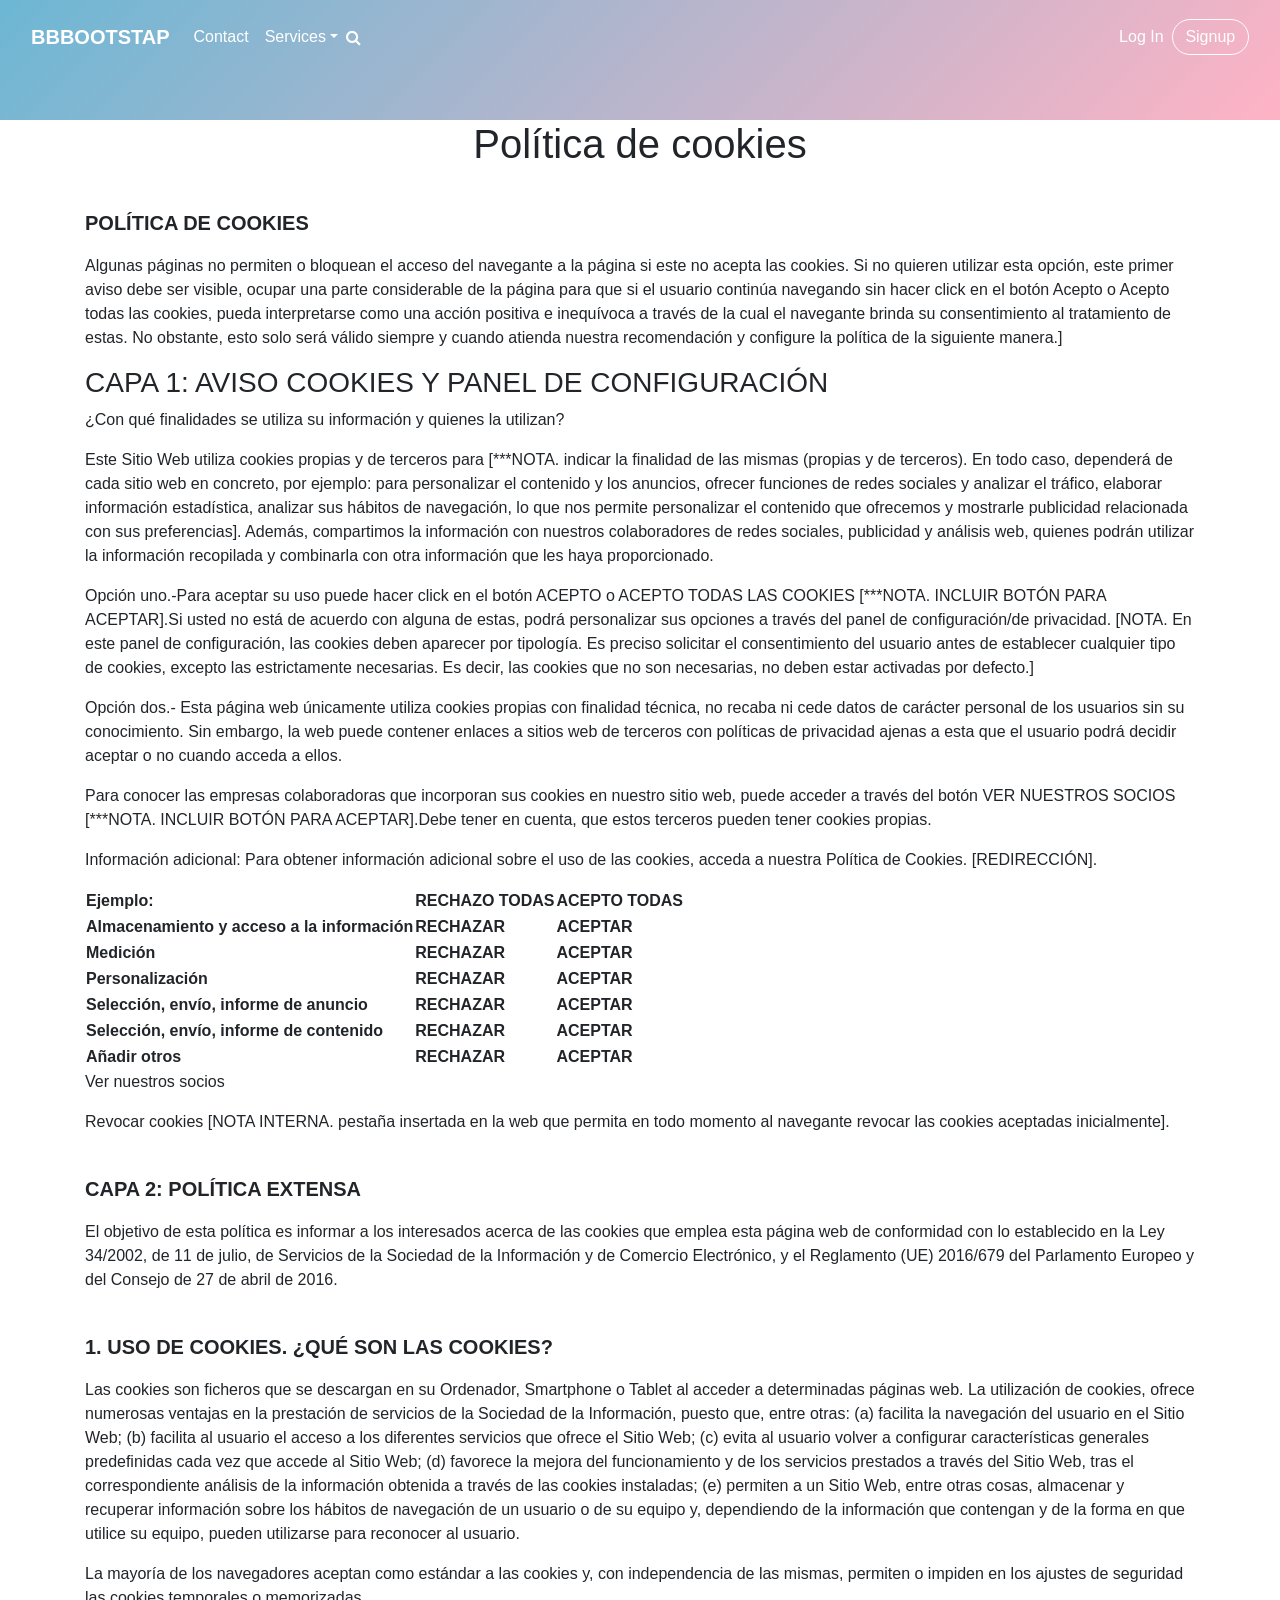
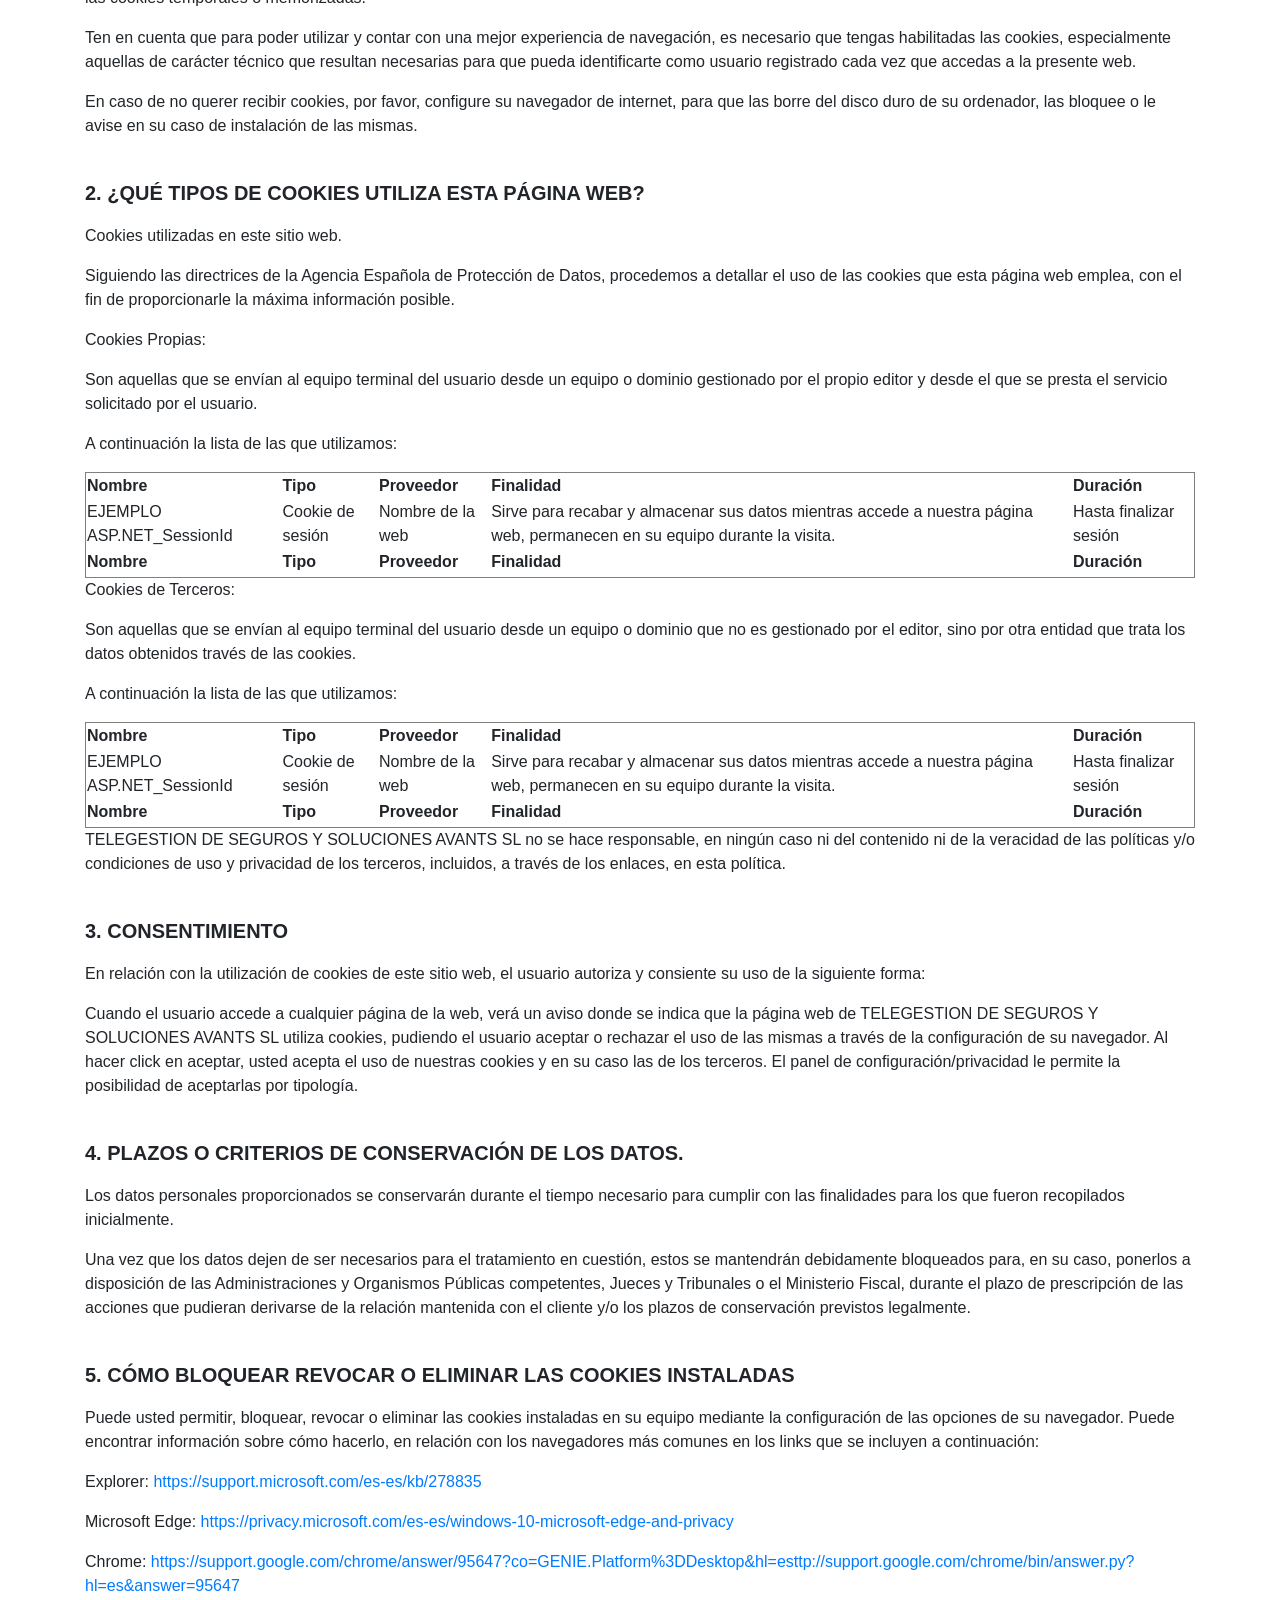
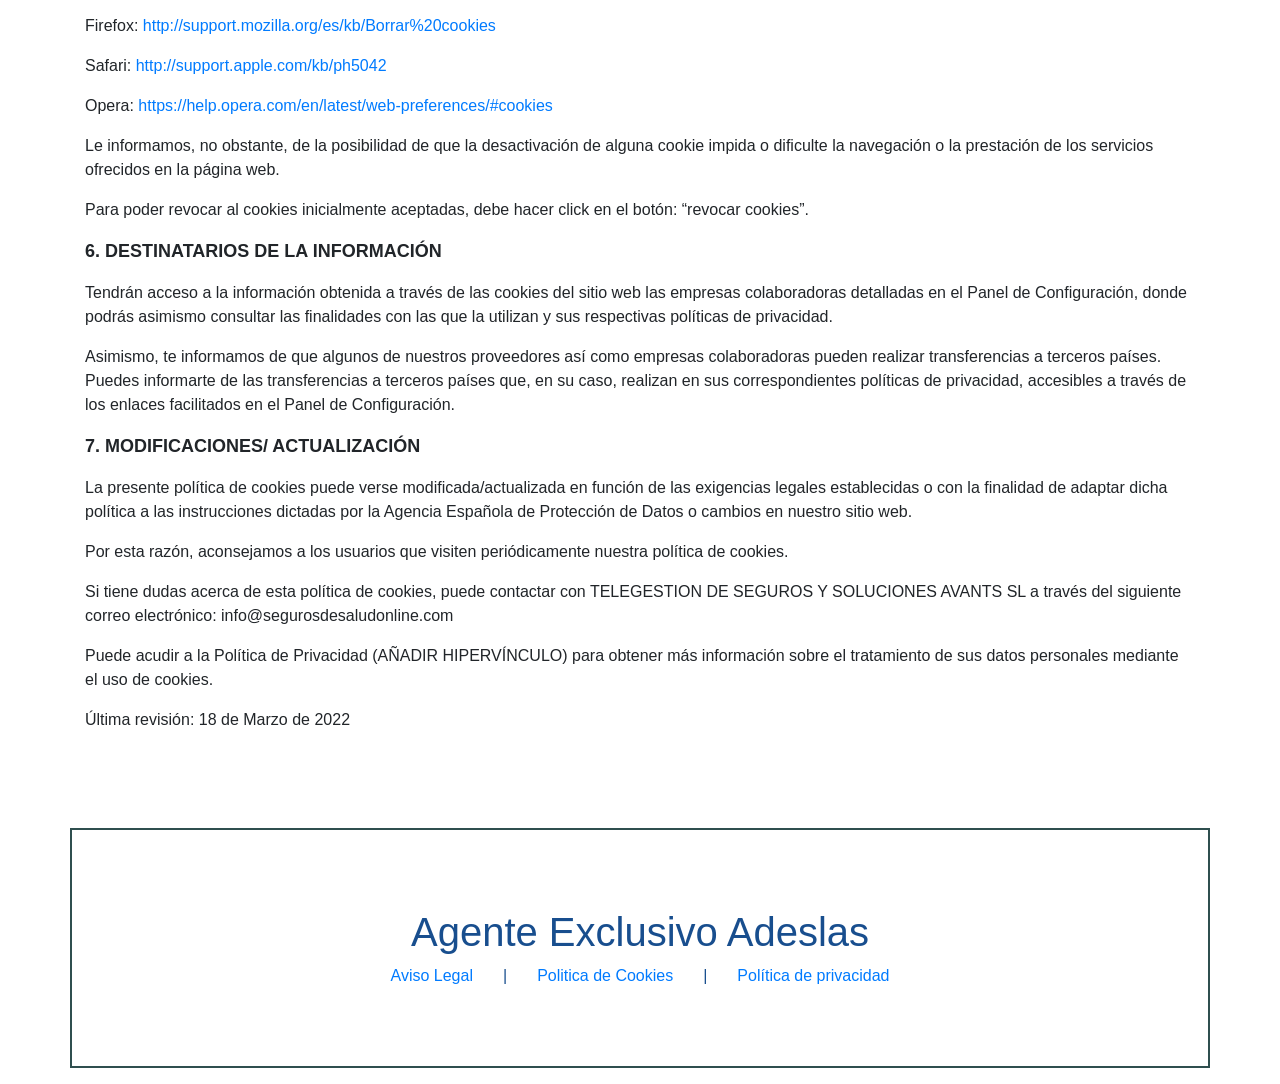
<file: cookiesAdvise.html>
<!DOCTYPE html>
<html lang="en">
<head>
    <meta charset="UTF-8">
    <meta name="viewport" content="width=device-width, initial-scale=1.0">
    <link href="css-b/bootstrap.min.css" rel="stylesheet">
    <link rel="stylesheet" href="css/extraFiles.css">   
    <link rel="stylesheet" href="https://cdnjs.cloudflare.com/ajax/libs/font-awesome/4.7.0/css/font-awesome.min.css">
    <link rel="stylesheet" href="https://stackpath.bootstrapcdn.com/bootstrap/4.4.1/js/bootstrap.bundle.min.js">
    <link rel="stylesheet" href="https://cdnjs.cloudflare.com/ajax/libs/jquery/3.2.1/jquery.min.js">
    <link rel="stylesheet" href="https://stackpath.bootstrapcdn.com/bootstrap/4.4.1/css/bootstrap.min.css">
    <title>Document</title>
</head>
<header class="header-blue">
    <nav class="navbar navbar-light navbar-expand-md navigation-clean-search">
      <div class="container-fluid">
        <a class="navbar-brand" href="#">BBBOOTSTAP</a>
        <button data-toggle="collapse" class="navbar-toggler" data-target="#navcol-1">
          <span class="sr-only">Toggle navigation</span>
          <span class="navbar-toggler-icon"></span>
        </button>
          <div class="collapse navbar-collapse" id="navcol-1">
            <ul class="nav navbar-nav">
                <li class="nav-item" role="presentation"><a class="nav-link" href="#">Contact</a></li>
                <li class="nav-item dropdown"><a class="dropdown-toggle nav-link" data-toggle="dropdown" aria-expanded="false" href="#">Services</a>
                    <div class="dropdown-menu" role="menu"><a class="dropdown-item" role="presentation" href="#">Logo design</a><a class="dropdown-item" role="presentation" href="#">Banner design</a><a class="dropdown-item" role="presentation" href="#">content writing</a></div>
                </li>
            </ul> 
            <form class="form-inline mr-auto" target="_self">
                <div class="form-group"><label for="search-field"><i class="fa fa-search text-white"></i></label><input class="form-control search-field" type="search" id="search-field" name="search"></div>
            </form><span class="navbar-text"> <a class="login" href="#">Log In</a></span><a class="btn btn-light action-button" role="button" href="#">Signup</a></div>
      </div>
    </nav>
  </header>
<body>
    <div class="container"><h1>Política de cookies</h1>
        <p class="titular">POLÍTICA DE COOKIES</p>
        <p>Algunas páginas no permiten o bloquean el acceso del navegante a la página si este no acepta las cookies. Si no quieren utilizar esta opción, este primer aviso debe ser visible, ocupar una parte considerable de la página para que si el usuario continúa navegando sin hacer click en el botón Acepto o Acepto todas las cookies, pueda interpretarse como una acción positiva e inequívoca a través de la cual el navegante brinda su consentimiento al tratamiento de estas. No obstante, esto solo será válido siempre y cuando atienda nuestra recomendación y configure la política de la siguiente manera.]</p>
        <h3>CAPA 1: AVISO COOKIES Y  PANEL DE CONFIGURACIÓN</h3>
        <p>¿Con qué finalidades se utiliza su información  y quienes la utilizan?</p>
        <p>Este Sitio Web utiliza cookies propias y de terceros  para [***NOTA. indicar la finalidad de las mismas (propias y de terceros). En todo caso, dependerá de cada sitio web en concreto, por ejemplo: para personalizar el contenido y los anuncios, ofrecer funciones de redes sociales y analizar el tráfico, elaborar información estadística, analizar sus hábitos de navegación, lo que nos permite personalizar el contenido que ofrecemos y mostrarle publicidad relacionada con sus preferencias].   Además, compartimos  la información con nuestros colaboradores de redes sociales, publicidad y análisis web, quienes podrán utilizar la información recopilada y combinarla con otra información que les haya proporcionado.</p>
        <p>Opción uno.-Para aceptar su uso puede hacer click en el botón  ACEPTO o ACEPTO TODAS LAS COOKIES [***NOTA. INCLUIR BOTÓN PARA ACEPTAR].Si usted  no está de acuerdo con alguna de estas, podrá personalizar sus opciones a través del panel de configuración/de privacidad. [NOTA. En este panel de configuración, las cookies deben aparecer por tipología. Es preciso solicitar el consentimiento del usuario antes de establecer cualquier tipo de cookies, excepto las estrictamente necesarias. Es decir, las cookies que no son necesarias, no deben estar activadas  por defecto.]</p>
        <p>Opción dos.- Esta página web únicamente utiliza cookies propias con finalidad técnica, no recaba ni cede datos de carácter personal de los usuarios sin su conocimiento.  Sin embargo, la web puede contener enlaces a sitios web de terceros con políticas de privacidad ajenas a esta que el usuario  podrá decidir aceptar o no cuando acceda a ellos.</p>
        <p>Para conocer las empresas colaboradoras que incorporan sus cookies en nuestro sitio web, puede acceder  a través del botón VER NUESTROS SOCIOS  [***NOTA. INCLUIR BOTÓN PARA ACEPTAR].Debe tener en cuenta, que estos terceros pueden tener cookies propias.</p>
        <div></div>
        <p>Información adicional: Para obtener información adicional sobre el uso de las cookies, acceda a nuestra Política de Cookies. [REDIRECCIÓN].</p>
        <table>
            <tr>
                <th>Ejemplo:</th>
                <th>RECHAZO TODAS</th>
                <th>ACEPTO TODAS</th>
            </tr>
            <tr>
                <th>Almacenamiento y acceso a la información</th>
                <th>RECHAZAR</th>
                <th>ACEPTAR</th>
            </tr>
            <tr>
                <th>Medición</th>
                <th>RECHAZAR</th>
                <th>ACEPTAR</th>
            </tr>
            <tr>
                <th>Personalización</th>
                <th>RECHAZAR</th>
                <th>ACEPTAR</th>
            </tr>
            <tr>
                <th>Selección, envío, informe de anuncio</th>
                <th>RECHAZAR</th>
                <th>ACEPTAR</th>
            </tr>
            <tr>
                <th>Selección, envío, informe de contenido</th>
                <th>RECHAZAR</th>
                <th>ACEPTAR</th>
            </tr>
            <tr>
                <th>Añadir otros</th>
                <th>RECHAZAR</th>
                <th>ACEPTAR</th>
            </tr>
        </table>
            <p>Ver nuestros socios</p>
        <p>Revocar cookies     [NOTA INTERNA. pestaña insertada en la web que permita en todo momento al navegante revocar las cookies aceptadas inicialmente].</p>
        <p class="titular">CAPA 2: POLÍTICA EXTENSA</p>
        <p>El objetivo de esta política es informar a los interesados acerca de las cookies que emplea esta página web  de conformidad con lo establecido en la Ley 34/2002, de 11 de julio, de Servicios de la Sociedad de la Información y de Comercio Electrónico,  y el Reglamento (UE) 2016/679 del Parlamento Europeo y del Consejo de 27 de abril de 2016.</p>
        <p class="titular">1. USO DE COOKIES. ¿QUÉ SON LAS COOKIES?</p>
        <p>Las cookies son ficheros que se descargan en su Ordenador, Smartphone o Tablet al acceder a determinadas páginas web. La utilización de cookies, ofrece numerosas ventajas en la prestación de servicios de la Sociedad de la Información, puesto que, entre otras: (a) facilita la navegación del usuario en el Sitio Web; (b) facilita al usuario el acceso a los diferentes servicios que ofrece el Sitio Web; (c) evita al usuario volver a configurar características generales predefinidas cada vez que accede al Sitio Web; (d) favorece la mejora del funcionamiento y de los servicios prestados a través del Sitio Web, tras el correspondiente análisis de la información obtenida a través de las cookies instaladas; (e) permiten a un Sitio Web, entre otras cosas, almacenar y recuperar información sobre los hábitos de navegación de un usuario o de su equipo y, dependiendo de la información que contengan y de la forma en que utilice su equipo, pueden utilizarse para reconocer al usuario.</p>
        <p>La mayoría de los navegadores aceptan como estándar a las cookies y, con independencia de las mismas, permiten o impiden en los ajustes de seguridad  las cookies temporales o memorizadas.</p>
        <p>Ten en cuenta que para poder utilizar y contar con una mejor experiencia de navegación, es necesario que tengas habilitadas las cookies, especialmente aquellas de carácter técnico que resultan necesarias para que pueda identificarte como usuario registrado cada vez que accedas a la presente web.</p>
        <p>En caso de no querer recibir cookies, por favor, configure su navegador de internet, para que las borre del disco duro de su ordenador, las bloquee o le avise en su caso de instalación de las mismas.</p>
        <p class="titular">2. ¿QUÉ TIPOS DE COOKIES UTILIZA ESTA PÁGINA WEB?</p>
        <p>Cookies utilizadas en este sitio web.</p>
        <p>Siguiendo las directrices de la Agencia Española de Protección de Datos, procedemos a detallar el uso de las cookies que esta página web emplea,  con el fin de proporcionarle  la máxima información posible.</p>
        <p>Cookies Propias:</p>
        <p>Son aquellas que se envían al equipo terminal del usuario desde un equipo o dominio gestionado por el propio editor y desde el que se presta el servicio solicitado por el usuario.</p>
        <p>A continuación la lista de las que utilizamos:</p>
        <table border="1">
            <tr>
                <th>Nombre</th>
                <th>Tipo</th>
                <th>Proveedor</th>
                <th>Finalidad</th>
                <th>Duración</th>
            </tr>
            <tr>
                <td>EJEMPLO ASP.NET_SessionId</td>
                <td>Cookie de sesión</td>
                <td>Nombre de la web</td>
                <td>Sirve para recabar y almacenar sus datos mientras accede a nuestra página web, permanecen en su equipo durante la visita.</td>
                <td>Hasta finalizar sesión</td>
            </tr>
            <tr>
                <th>Nombre</th>
                <th>Tipo</th>
                <th>Proveedor</th>
                <th>Finalidad</th>
                <th>Duración</th>
            </tr>
            <tr>
                <td> </td>
                <td> </td>
                <td> </td>
            </tr>
        </table>
        <p>Cookies de Terceros:</p>
        <p>Son aquellas que se envían al equipo terminal del usuario desde un equipo o dominio que no es gestionado por el editor, sino por otra entidad que trata los datos obtenidos través de las cookies.</p>
        <p>A continuación la lista de las que utilizamos:</p>
        <table border="1">
            <tr>
                <th>Nombre</th>
                <th>Tipo</th>
                <th>Proveedor</th>
                <th>Finalidad</th>
                <th>Duración</th>
            </tr>
            <tr>
                <td>EJEMPLO ASP.NET_SessionId</td>
                <td>Cookie de sesión</td>
                <td>Nombre de la web</td>
                <td>Sirve para recabar y almacenar sus datos mientras accede a nuestra página web, permanecen en su equipo durante la visita.</td>
                <td>Hasta finalizar sesión</td>
            </tr>
            <tr>
                <th>Nombre</th>
                <th>Tipo</th>
                <th>Proveedor</th>
                <th>Finalidad</th>
                <th>Duración</th>
            </tr>
            <tr>
                <td> </td>
                <td> </td>
                <td> </td>
            </tr>
        </table>
        <p>TELEGESTION DE SEGUROS Y SOLUCIONES AVANTS SL no se hace responsable, en ningún caso ni del contenido ni de la veracidad de las políticas y/o condiciones de uso y privacidad de los terceros, incluidos, a través de los enlaces, en esta política.</p>
        <p class="titular">3. CONSENTIMIENTO</p>
        <p>En relación con la utilización de cookies de este sitio web, el usuario autoriza y consiente su uso de la siguiente forma:</p>
        <p>Cuando el usuario accede a cualquier página de la web, verá un aviso donde se indica que la página web de TELEGESTION DE SEGUROS Y SOLUCIONES AVANTS SL  utiliza cookies, pudiendo el usuario aceptar o rechazar el uso de las mismas a través de la configuración de su navegador. Al hacer click en aceptar, usted acepta el uso de nuestras cookies y en su caso las de los terceros. El panel de configuración/privacidad le permite la posibilidad de aceptarlas por tipología.</p>
        <p class="titular">4. PLAZOS O CRITERIOS DE CONSERVACIÓN DE LOS DATOS.</p>
        <p>Los datos personales proporcionados se conservarán durante el tiempo necesario para cumplir con las finalidades para los que fueron recopilados inicialmente.</p>
        <p>Una vez que los datos dejen de ser necesarios para el tratamiento en cuestión, estos se mantendrán debidamente bloqueados para, en su caso, ponerlos a disposición de las Administraciones y Organismos Públicas competentes, Jueces y Tribunales o el Ministerio Fiscal, durante el plazo de prescripción de las acciones que pudieran derivarse de la relación mantenida con el cliente y/o los plazos de conservación previstos legalmente.</p>
        <p class="titular">5. CÓMO BLOQUEAR REVOCAR O ELIMINAR LAS COOKIES INSTALADAS</p>
        <p>Puede usted permitir, bloquear, revocar o eliminar las cookies instaladas en su equipo mediante la configuración de las opciones de su navegador. Puede encontrar información sobre cómo hacerlo, en relación con los navegadores más comunes en los links que se incluyen a continuación:</p>
        <p>Explorer: <a href="https://support.microsoft.com/es-es/kb/278835">https://support.microsoft.com/es-es/kb/278835</a></p>
        <p>Microsoft Edge: <a href="https://privacy.microsoft.com/es-es/windows-10-microsoft-edge-and-privacy">https://privacy.microsoft.com/es-es/windows-10-microsoft-edge-and-privacy</a></p>
        <p>Chrome: <a href="https://support.google.com/chrome/answer/95647?co=GENIE.Platform%3DDesktop&hl=esttp://support.google.com/chrome/bin/answer.py?hl=es&answer=95647">https://support.google.com/chrome/answer/95647?co=GENIE.Platform%3DDesktop&hl=esttp://support.google.com/chrome/bin/answer.py?hl=es&answer=95647</a></p>
        <p>Firefox: <a href="http://support.mozilla.org/es/kb/Borrar%20cookies">http://support.mozilla.org/es/kb/Borrar%20cookies</a></p>
        <p>Safari: <a href="http://support.apple.com/kb/ph5042">http://support.apple.com/kb/ph5042</a></p>
        <p>Opera: <a href="https://help.opera.com/en/latest/web-preferences/#cookies">https://help.opera.com/en/latest/web-preferences/#cookies</a></p>
        <p>Le informamos, no obstante, de la posibilidad de que la desactivación de alguna cookie impida o dificulte la navegación o la prestación de los servicios ofrecidos en la página web.</p>
        <p>Para poder revocar al cookies inicialmente aceptadas, debe hacer click en el botón: “revocar cookies”.</p>
        <p class="subtitular">6. DESTINATARIOS DE LA INFORMACIÓN</p>
        <p>Tendrán acceso a la información obtenida a través de las cookies del sitio web las empresas colaboradoras detalladas en el Panel de Configuración, donde podrás asimismo consultar las finalidades con las que la utilizan y sus respectivas políticas de privacidad.</p>
        <p>Asimismo, te informamos de que algunos de nuestros proveedores así como empresas colaboradoras pueden realizar transferencias a terceros países. Puedes informarte de las transferencias a terceros países que, en su caso, realizan en sus correspondientes políticas de privacidad, accesibles a través de los enlaces facilitados en el Panel de Configuración.</p>
        <p class="subtitular">7. MODIFICACIONES/ ACTUALIZACIÓN</p>
        <p>La presente política de cookies puede verse modificada/actualizada en función de las exigencias legales establecidas o con la finalidad de adaptar dicha política a las instrucciones dictadas por la Agencia Española de Protección de Datos o cambios en nuestro sitio web.</p>
        <p>Por esta razón, aconsejamos a los usuarios que  visiten periódicamente nuestra  política de cookies.</p>
        <p>Si tiene dudas acerca de esta política de cookies, puede contactar con TELEGESTION DE SEGUROS Y SOLUCIONES AVANTS SL a través del siguiente correo electrónico: info@segurosdesaludonline.com</p>
        <p>Puede acudir a la Política de Privacidad (AÑADIR HIPERVÍNCULO) para obtener más información sobre el tratamiento de sus datos personales mediante el uso de cookies.</p>
        <p>Última revisión: 18 de Marzo de 2022</p>
    </div>
    <footer class="container foot">
        <div>
          <h1>Agente Exclusivo Adeslas</h1>
          <div class="footBox">
            <a href="legalAdvise.html">Aviso Legal</a>
            <p>|</p>
            <a href="cookiesAdvise.html">Politica de Cookies</a>
            <p>|</p>
            <a href="">Política de privacidad</a>
          </div>
        </div>
      </footer>
</body>
</html>
</file>
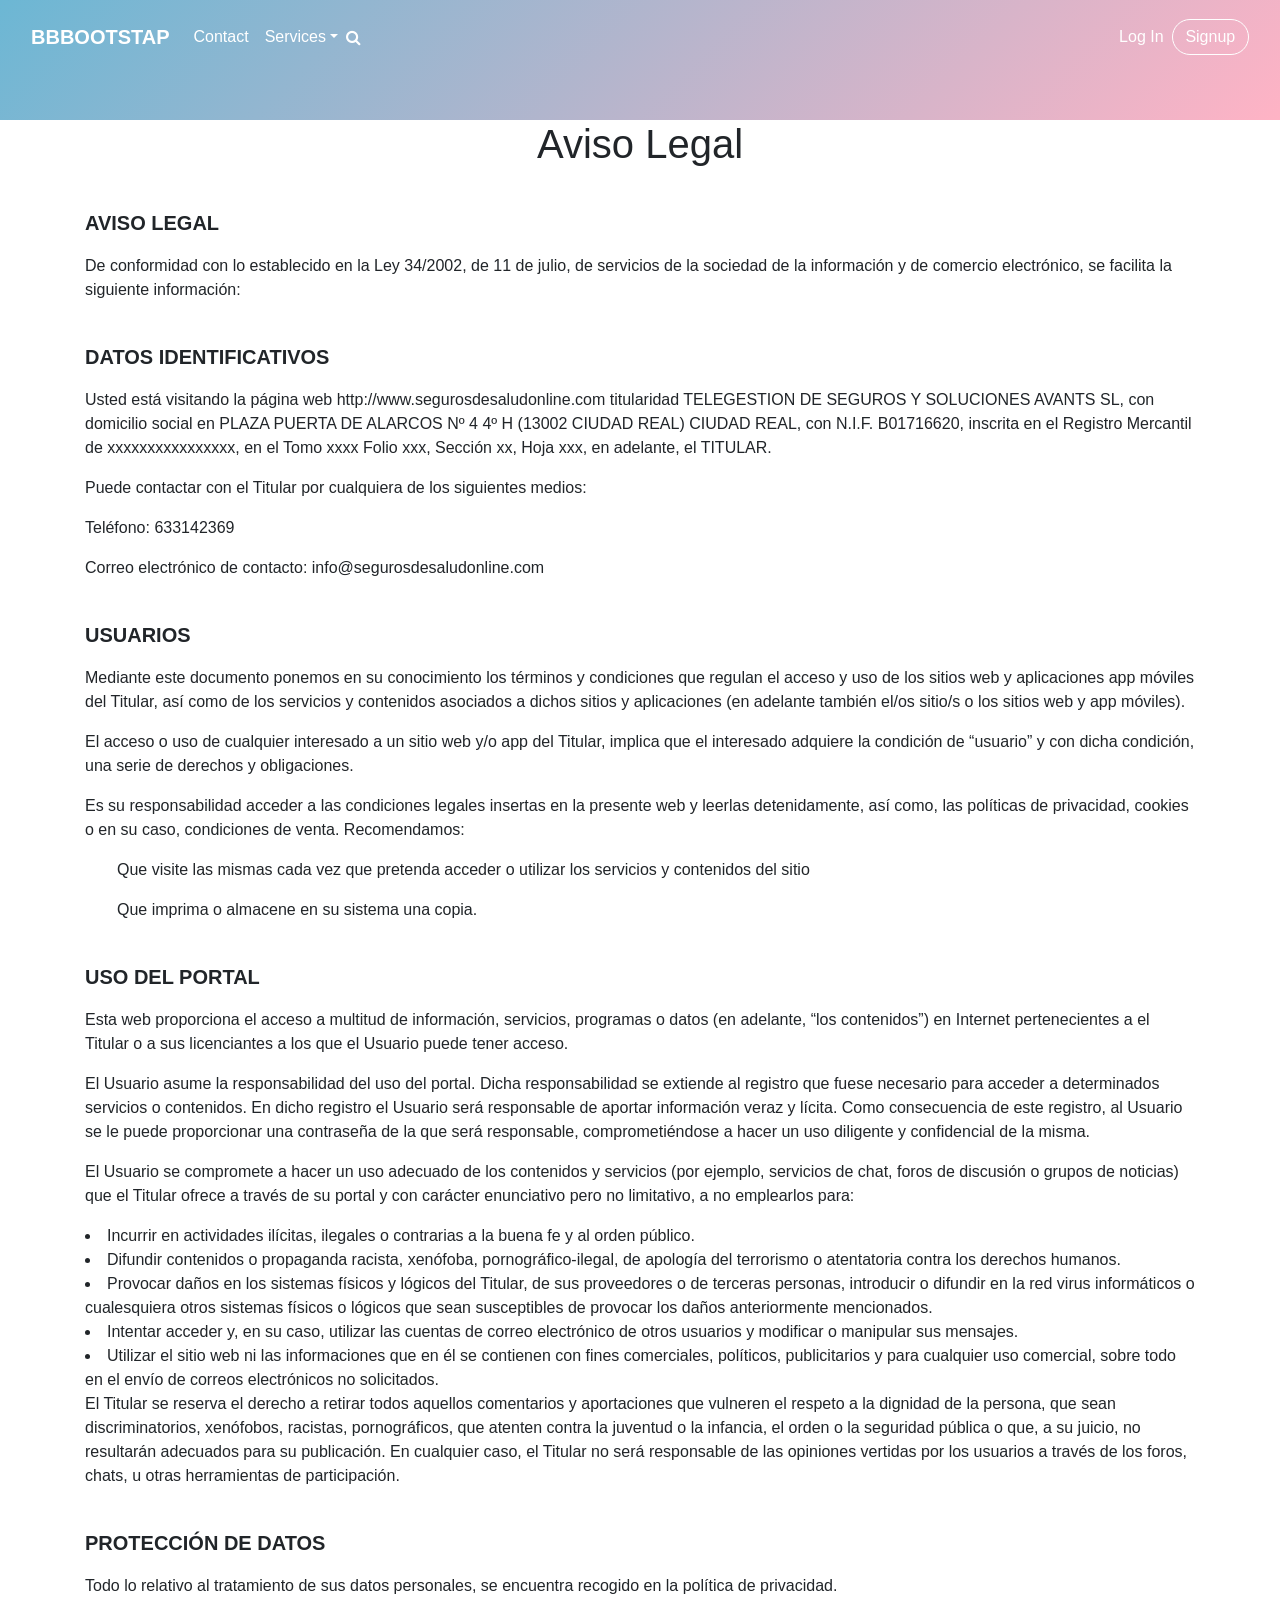
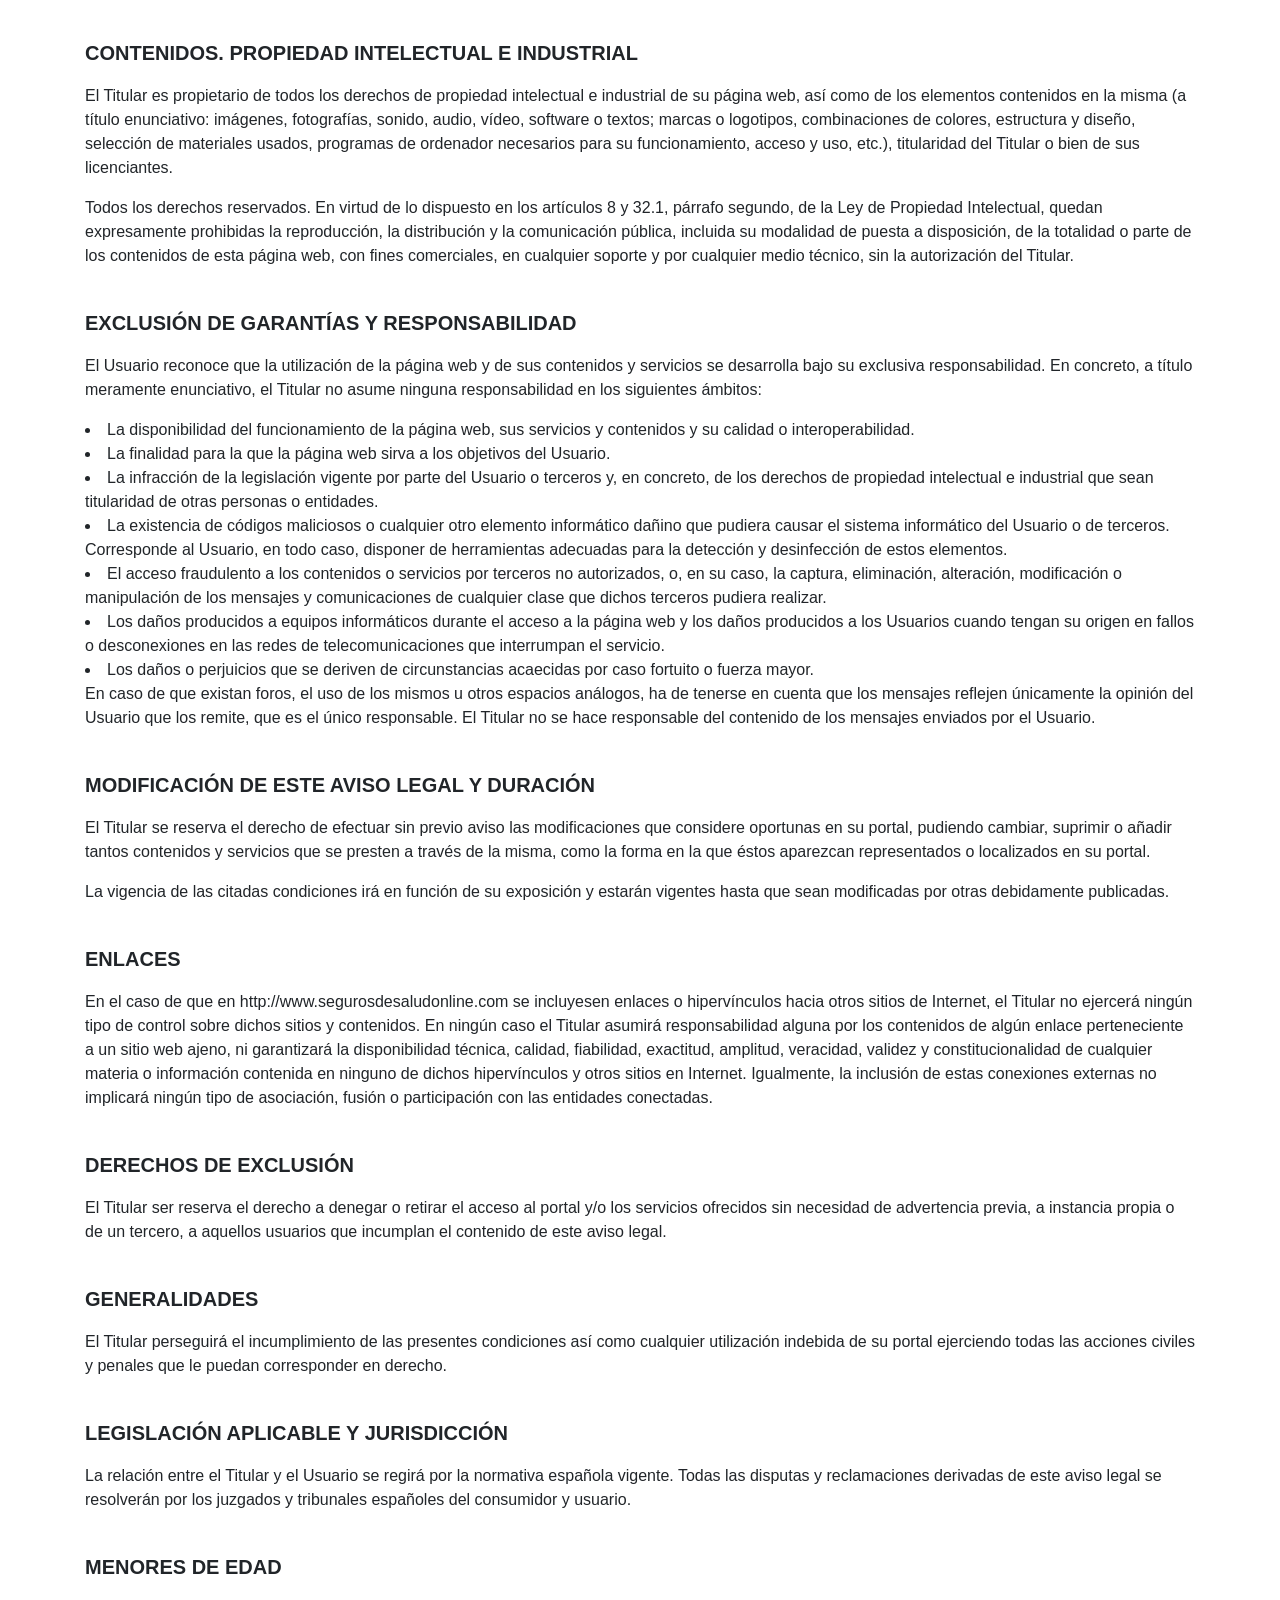
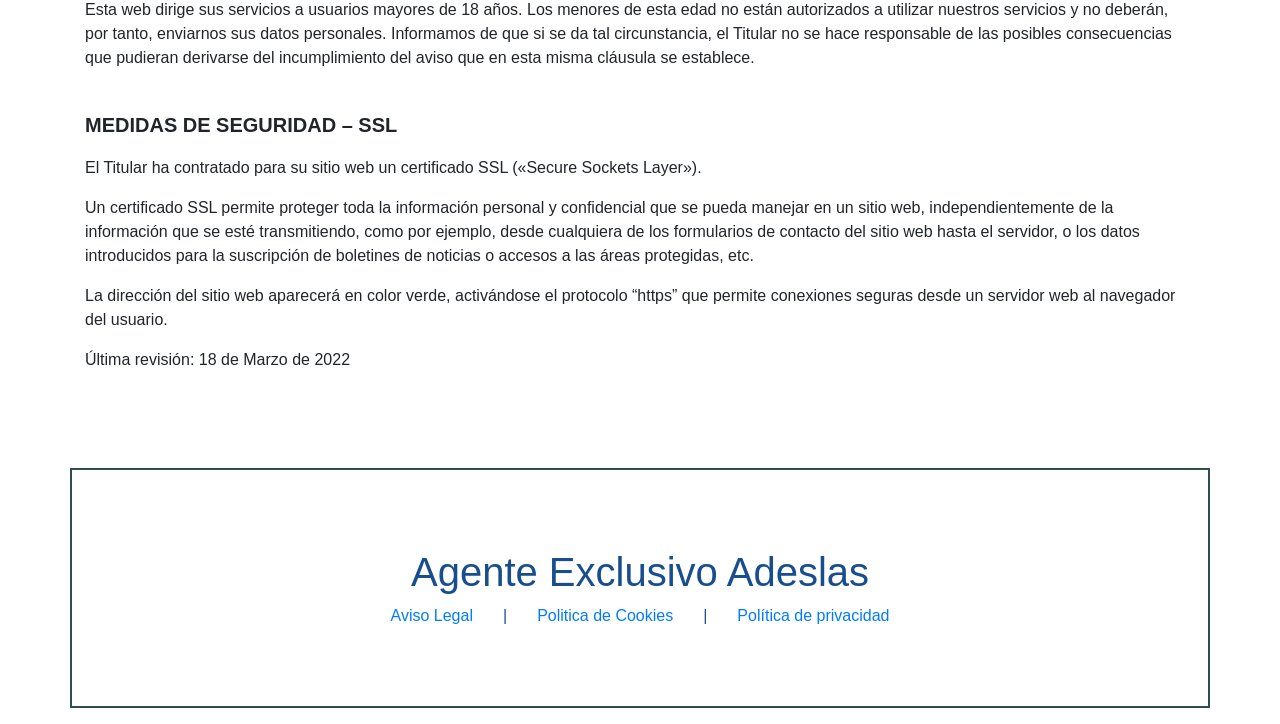
<file: legalAdvise.html>
<!DOCTYPE html>
<html lang="en">
<head>
    <meta charset="UTF-8">
    <meta name="viewport" content="width=device-width, initial-scale=1.0">
    <link href="css-b/bootstrap.min.css" rel="stylesheet">
    <link rel="stylesheet" href="css/extraFiles.css">    <link rel="stylesheet" href="https://cdnjs.cloudflare.com/ajax/libs/font-awesome/4.7.0/css/font-awesome.min.css">
    <link rel="stylesheet" href="https://stackpath.bootstrapcdn.com/bootstrap/4.4.1/js/bootstrap.bundle.min.js">
    <link rel="stylesheet" href="https://cdnjs.cloudflare.com/ajax/libs/jquery/3.2.1/jquery.min.js">
    <link rel="stylesheet" href="https://stackpath.bootstrapcdn.com/bootstrap/4.4.1/css/bootstrap.min.css">

    <title>Document</title>
</head>
<header class="header-blue">
    <nav class="navbar navbar-light navbar-expand-md navigation-clean-search">
      <div class="container-fluid">
        <a class="navbar-brand" href="#">BBBOOTSTAP</a>
        <button data-toggle="collapse" class="navbar-toggler" data-target="#navcol-1">
          <span class="sr-only">Toggle navigation</span>
          <span class="navbar-toggler-icon"></span>
        </button>
          <div class="collapse navbar-collapse" id="navcol-1">
            <ul class="nav navbar-nav">
                <li class="nav-item" role="presentation"><a class="nav-link" href="#">Contact</a></li>
                <li class="nav-item dropdown"><a class="dropdown-toggle nav-link" data-toggle="dropdown" aria-expanded="false" href="#">Services</a>
                    <div class="dropdown-menu" role="menu"><a class="dropdown-item" role="presentation" href="#">Logo design</a><a class="dropdown-item" role="presentation" href="#">Banner design</a><a class="dropdown-item" role="presentation" href="#">content writing</a></div>
                </li>
            </ul> 
            <form class="form-inline mr-auto" target="_self">
                <div class="form-group"><label for="search-field"><i class="fa fa-search text-white"></i></label><input class="form-control search-field" type="search" id="search-field" name="search"></div>
            </form><span class="navbar-text"> <a class="login" href="#">Log In</a></span><a class="btn btn-light action-button" role="button" href="#">Signup</a></div>
      </div>
    </nav>
  </header>
<body>
    <div class="container"><h1>Aviso Legal</h1>
        <p class="titular">AVISO LEGAL</p>
        <p>De conformidad con lo establecido en la Ley 34/2002, de 11 de julio, de servicios de la sociedad de la información y de comercio electrónico, se facilita la siguiente información:</p>
        <p class="titular">DATOS IDENTIFICATIVOS</p>
        <p>Usted está visitando la página web http://www.segurosdesaludonline.com  titularidad  TELEGESTION DE SEGUROS Y SOLUCIONES AVANTS SL, con domicilio social en PLAZA PUERTA DE ALARCOS Nº 4 4º H (13002 CIUDAD REAL) CIUDAD REAL,  con N.I.F.  B01716620,  inscrita en el Registro Mercantil de xxxxxxxxxxxxxxxx, en el Tomo xxxx Folio xxx, Sección xx, Hoja xxx, en adelante, el TITULAR.</p>
        <p>Puede contactar con el Titular por cualquiera de los siguientes medios:</p>
        <p>Teléfono: 633142369</p>
        <p>Correo electrónico de contacto: info@segurosdesaludonline.com</p>
        <p class="titular">USUARIOS</p>
        <p>Mediante este documento ponemos en su conocimiento los términos y condiciones que regulan el acceso y uso de los sitios web y aplicaciones app móviles del Titular, así como de los servicios y contenidos asociados a dichos sitios y aplicaciones (en adelante también el/os sitio/s o los sitios web y app móviles).</p>
        <p>El acceso o uso de cualquier interesado a un sitio web y/o app del Titular, implica que el interesado adquiere la condición de “usuario” y con dicha condición, una serie de derechos y obligaciones.</p>
        <p>Es su responsabilidad acceder a las condiciones legales insertas en la presente web y leerlas detenidamente, así como, las políticas de privacidad, cookies o en su caso, condiciones de venta.  Recomendamos:</p>
        <ul>Que visite las mismas cada vez que pretenda acceder o utilizar los servicios y contenidos del sitio</ul>
        <ul>Que imprima o almacene en su sistema una copia.</ul>
        <p class="titular">USO DEL PORTAL</p>
        <p>Esta web proporciona el acceso a multitud de información, servicios, programas o datos (en adelante, “los contenidos”) en Internet pertenecientes a el Titular o a sus licenciantes a los que el Usuario puede tener acceso.</p>
        <p>El Usuario asume la responsabilidad del uso del portal. Dicha responsabilidad se extiende al registro que fuese necesario para acceder a determinados servicios o contenidos. En dicho registro el Usuario será responsable de aportar información veraz y lícita. Como consecuencia de este registro, al Usuario se le puede proporcionar una contraseña de la que será responsable, comprometiéndose a hacer un uso diligente y confidencial de la misma.</p>
        <p>El Usuario se compromete a hacer un uso adecuado de los contenidos y servicios (por ejemplo, servicios de chat, foros de discusión o grupos de noticias) que el Titular ofrece a través de su portal y con carácter enunciativo pero no limitativo, a no emplearlos para:</p>
        <li>Incurrir en actividades ilícitas, ilegales o contrarias a la buena fe y al orden público.</li>
        <li>Difundir contenidos o propaganda racista, xenófoba, pornográfico-ilegal, de apología del terrorismo o atentatoria contra los derechos humanos.</li>
        <li>Provocar daños en los sistemas físicos y lógicos del Titular, de sus proveedores o de terceras personas, introducir o difundir en la red virus informáticos o cualesquiera otros sistemas físicos o lógicos que sean susceptibles de provocar los daños anteriormente mencionados.</li>
        <li>Intentar acceder y, en su caso, utilizar las cuentas de correo electrónico de otros usuarios y modificar o manipular sus mensajes.</li>
        <li>Utilizar el sitio web ni las informaciones que en él se contienen con fines comerciales, políticos, publicitarios y para cualquier uso comercial, sobre todo en el envío de correos electrónicos no solicitados.</li>
        <p>El Titular se reserva el derecho a retirar todos aquellos comentarios y aportaciones que vulneren el respeto a la dignidad de la persona, que sean discriminatorios, xenófobos, racistas, pornográficos, que atenten contra la juventud o la infancia, el orden o la seguridad pública o que, a su juicio, no resultarán adecuados para su publicación. En cualquier caso, el Titular no será responsable de las opiniones vertidas por los usuarios a través de los foros, chats, u otras herramientas de participación.</p>
        <p class="titular">PROTECCIÓN DE DATOS</p>
        <p>Todo lo relativo al tratamiento de sus datos personales, se encuentra recogido en la política de privacidad.</p>
        <p class="titular">CONTENIDOS. PROPIEDAD INTELECTUAL E INDUSTRIAL</p>
        <p>El Titular es propietario de todos los derechos de propiedad intelectual e industrial de su página web, así como de los elementos contenidos en la misma (a título enunciativo: imágenes, fotografías, sonido, audio, vídeo, software o textos; marcas o logotipos, combinaciones de colores, estructura y diseño, selección de materiales usados, programas de ordenador necesarios para su funcionamiento, acceso y uso, etc.), titularidad del Titular o bien de sus licenciantes.</p>
        <p>Todos los derechos reservados. En virtud de lo dispuesto en los artículos 8 y 32.1, párrafo segundo, de la Ley de Propiedad Intelectual, quedan expresamente prohibidas la reproducción, la distribución y la comunicación pública, incluida su modalidad de puesta a disposición, de la totalidad o parte de los contenidos de esta página web, con fines comerciales, en cualquier soporte y por cualquier medio técnico, sin la autorización del Titular.</p>
        <p class="titular">EXCLUSIÓN DE GARANTÍAS Y RESPONSABILIDAD</p>
        <p>El Usuario reconoce que la utilización de la página web y de sus contenidos y servicios se desarrolla bajo su exclusiva responsabilidad. En concreto, a título meramente enunciativo, el Titular no asume ninguna responsabilidad en los siguientes ámbitos:</p>
        <li>La disponibilidad del funcionamiento de la página web, sus servicios y contenidos y su calidad o interoperabilidad.</li>
        <li>La finalidad para la que la página web sirva a los objetivos del Usuario.</li>
        <li>La infracción de la legislación vigente por parte del Usuario o terceros y, en concreto, de los derechos de propiedad intelectual e industrial que sean titularidad de otras personas o entidades.</li>
        <li>La existencia de códigos maliciosos o cualquier otro elemento informático dañino que pudiera causar el sistema informático del Usuario o de terceros. Corresponde al Usuario, en todo caso, disponer de herramientas adecuadas para la detección y desinfección de estos elementos.</li>
        <li>El acceso fraudulento a los contenidos o servicios por terceros no autorizados, o, en su caso, la captura, eliminación, alteración, modificación o manipulación de los mensajes y comunicaciones de cualquier clase que dichos terceros pudiera realizar.</li>
        <li>Los daños producidos a equipos informáticos durante el acceso a la página web y los daños producidos a los Usuarios cuando tengan su origen en fallos o desconexiones en las redes de telecomunicaciones que interrumpan el servicio.</li>
        <li>Los daños o perjuicios que se deriven de circunstancias acaecidas por caso fortuito o fuerza mayor.</li>
        <p>En caso de que existan foros, el uso de los mismos u otros espacios análogos, ha de tenerse en cuenta que los mensajes reflejen únicamente la opinión del Usuario que los remite, que es el único responsable. El Titular no se hace responsable del contenido de los mensajes enviados por el Usuario.</p>
        <p class="titular">MODIFICACIÓN DE ESTE AVISO LEGAL Y DURACIÓN</p>
        <p>El Titular se reserva el derecho de efectuar sin previo aviso las modificaciones que considere oportunas en su portal, pudiendo cambiar, suprimir o añadir tantos contenidos y servicios que se presten a través de la misma, como la forma en la que éstos aparezcan representados o localizados en su portal.</p>
        <p>La vigencia de las citadas condiciones irá en función de su exposición y estarán vigentes hasta que sean modificadas por otras debidamente publicadas.</p>
        <p class="titular">ENLACES</p>
        <p>En el caso de que en http://www.segurosdesaludonline.com se incluyesen enlaces o hipervínculos hacia otros sitios de Internet, el Titular no ejercerá ningún tipo de control sobre dichos sitios y contenidos. En ningún caso el Titular asumirá responsabilidad alguna por los contenidos de algún enlace perteneciente a un sitio web ajeno, ni garantizará la disponibilidad técnica, calidad, fiabilidad, exactitud, amplitud, veracidad, validez y constitucionalidad de cualquier materia o información contenida en ninguno de dichos hipervínculos y otros sitios en Internet. Igualmente, la inclusión de estas conexiones externas no implicará ningún tipo de asociación, fusión o participación con las entidades conectadas.</p>
        <p class="titular">DERECHOS DE EXCLUSIÓN</p>
        <p>El Titular ser reserva el derecho a denegar o retirar el acceso al portal y/o los servicios ofrecidos sin necesidad de advertencia previa, a instancia propia o de un tercero, a aquellos usuarios que incumplan el contenido de este aviso legal.</p>
        <p class="titular">GENERALIDADES</p>
        <p>El Titular perseguirá el incumplimiento de las presentes condiciones así como cualquier utilización indebida de su portal ejerciendo todas las acciones civiles y penales que le puedan corresponder en derecho.</p>
        <p class="titular">LEGISLACIÓN APLICABLE Y JURISDICCIÓN</p>
        <p>La relación entre el Titular y el Usuario se regirá por la normativa española vigente. Todas las disputas y reclamaciones derivadas de este aviso legal se resolverán por los juzgados y tribunales españoles del consumidor y usuario.</p>
        <p class="titular">MENORES DE EDAD</p>
        <p>Esta web dirige sus servicios a usuarios mayores de 18 años. Los menores de esta edad no están autorizados a utilizar nuestros servicios y no deberán, por tanto, enviarnos sus datos personales. Informamos de que si se da tal circunstancia, el Titular no se hace responsable de las posibles consecuencias que pudieran derivarse del incumplimiento del aviso que en esta misma cláusula se establece.</p>
        <p class="titular">MEDIDAS DE SEGURIDAD – SSL</p>
        <p>El Titular ha contratado para su sitio web un certificado SSL («Secure Sockets Layer»).</p>
        <p>Un certificado SSL permite proteger toda la información personal y confidencial que se pueda manejar en un sitio web, independientemente de la información que se esté transmitiendo, como por ejemplo, desde cualquiera de los formularios de contacto del sitio web hasta el servidor, o los datos introducidos para la suscripción de boletines de noticias o accesos a las áreas protegidas, etc.</p>
        <p>La dirección del sitio web aparecerá en color verde, activándose el protocolo “https” que permite conexiones seguras desde un servidor web al navegador del usuario.</p>
        <p>Última revisión: 18 de Marzo de 2022</p>
    </div>
    <footer class="container foot">
        <div>
          <h1>Agente Exclusivo Adeslas</h1>
          <div class="footBox">
            <a href="legalAdvise.html">Aviso Legal</a>
            <p>|</p>
            <a href="cookiesAdvise.html">Politica de Cookies</a>
            <p>|</p>
            <a href="">Política de privacidad</a>
          </div>
        </div>
      </footer>
</body>
</html>
</file>
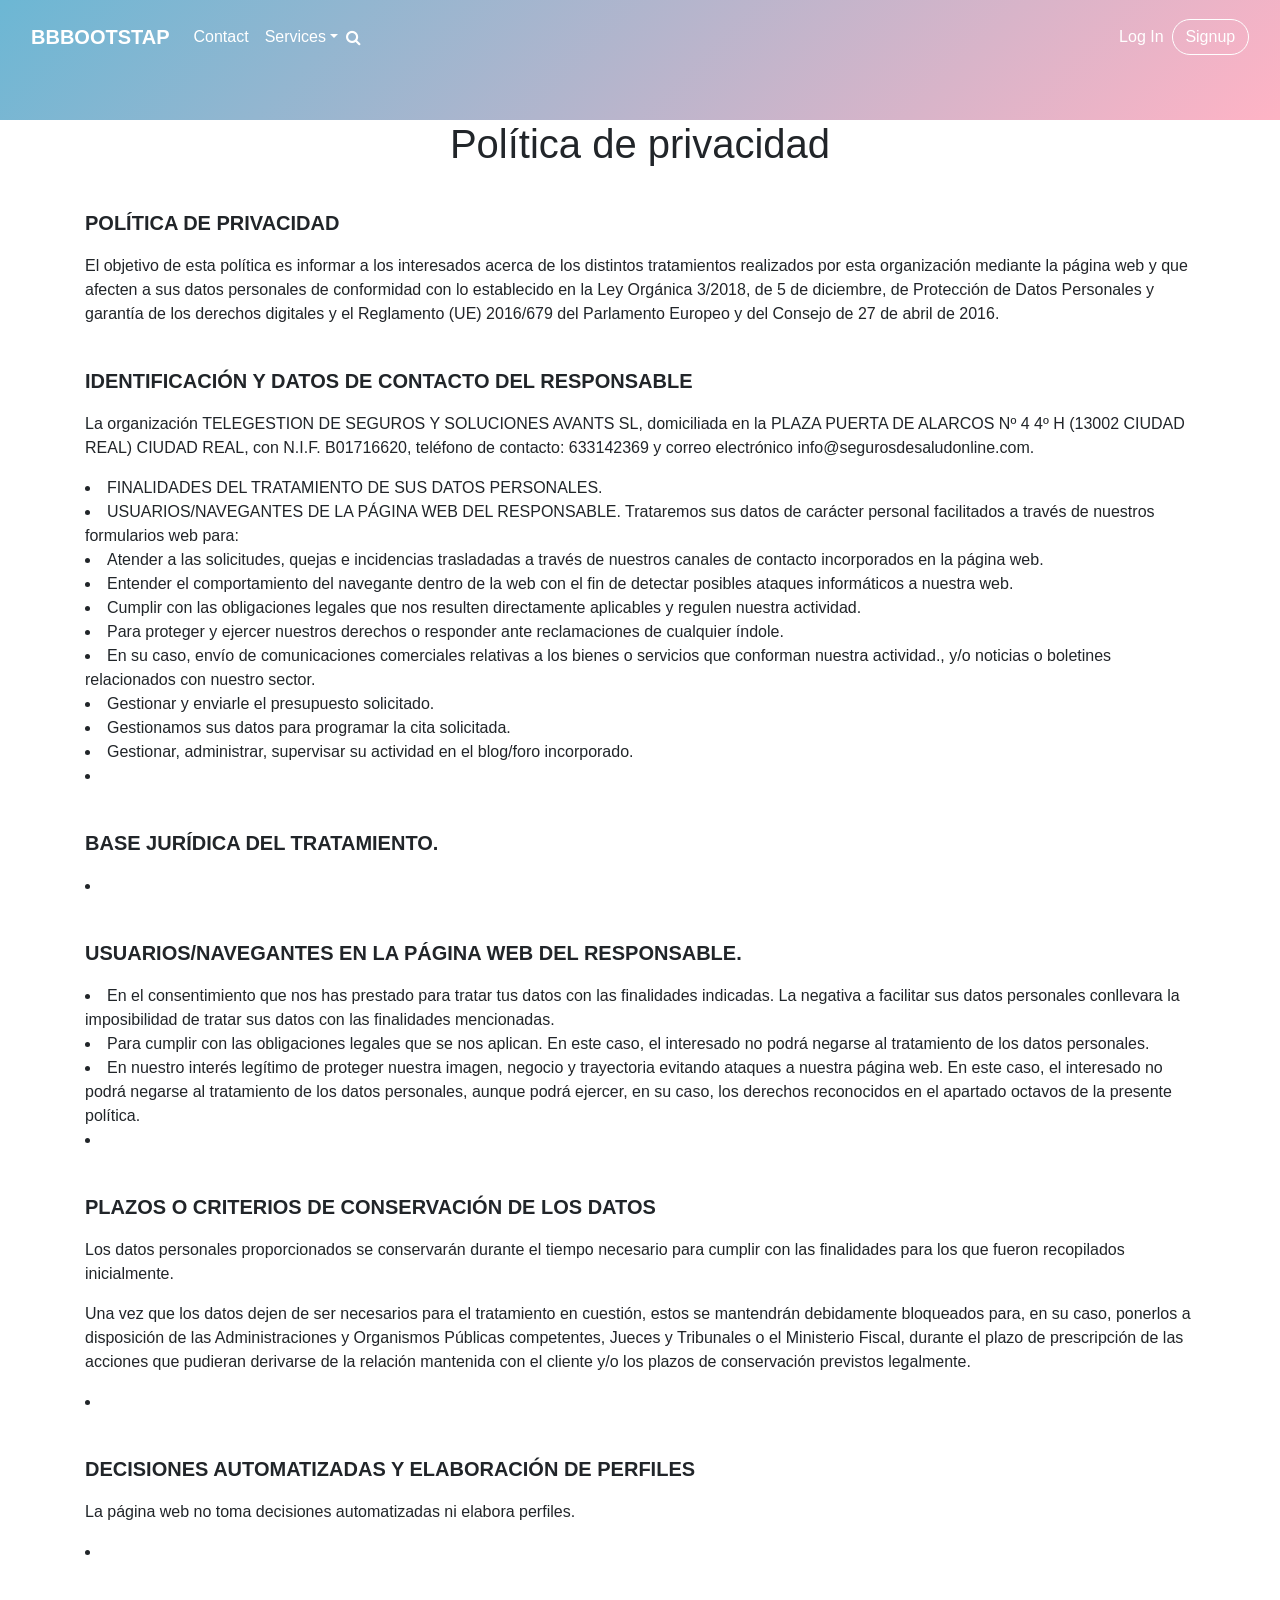
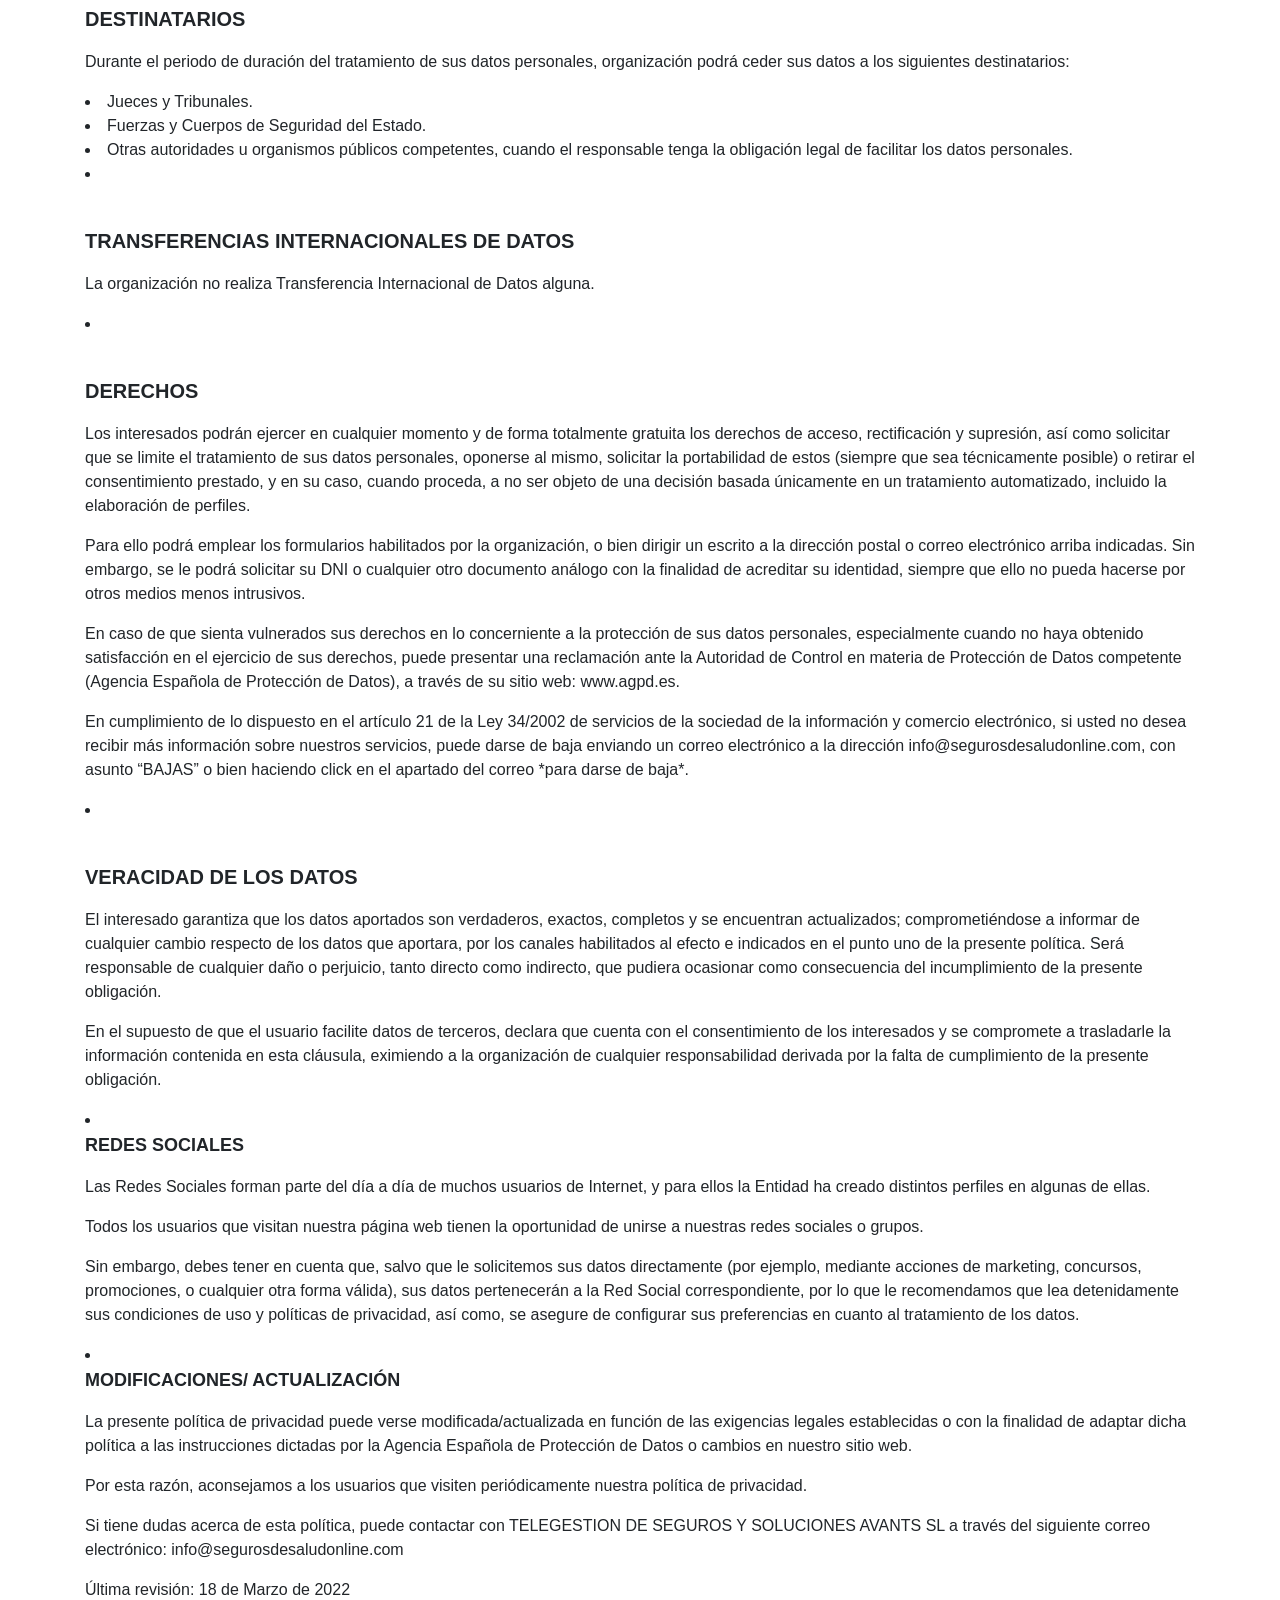
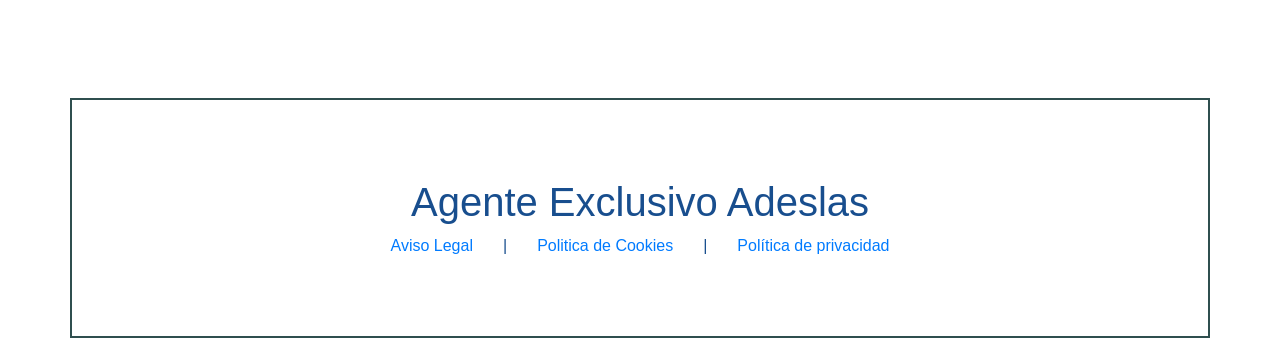
<file: policyAdvise.html>
<!DOCTYPE html>
<html lang="en">
<head>
    <meta charset="UTF-8">
    <meta name="viewport" content="width=device-width, initial-scale=1.0">
    <link href="css-b/bootstrap.min.css" rel="stylesheet">
    <link rel="stylesheet" href="css/extraFiles.css">   
    <link rel="stylesheet" href="https://cdnjs.cloudflare.com/ajax/libs/font-awesome/4.7.0/css/font-awesome.min.css">
    <link rel="stylesheet" href="https://stackpath.bootstrapcdn.com/bootstrap/4.4.1/js/bootstrap.bundle.min.js">
    <link rel="stylesheet" href="https://cdnjs.cloudflare.com/ajax/libs/jquery/3.2.1/jquery.min.js">
    <link rel="stylesheet" href="https://stackpath.bootstrapcdn.com/bootstrap/4.4.1/css/bootstrap.min.css">
    <title>Document</title>
</head>
<header class="header-blue">
    <nav class="navbar navbar-light navbar-expand-md navigation-clean-search">
      <div class="container-fluid">
        <a class="navbar-brand" href="#">BBBOOTSTAP</a>
        <button data-toggle="collapse" class="navbar-toggler" data-target="#navcol-1">
          <span class="sr-only">Toggle navigation</span>
          <span class="navbar-toggler-icon"></span>
        </button>
          <div class="collapse navbar-collapse" id="navcol-1">
            <ul class="nav navbar-nav">
                <li class="nav-item" role="presentation"><a class="nav-link" href="#">Contact</a></li>
                <li class="nav-item dropdown"><a class="dropdown-toggle nav-link" data-toggle="dropdown" aria-expanded="false" href="#">Services</a>
                    <div class="dropdown-menu" role="menu"><a class="dropdown-item" role="presentation" href="#">Logo design</a><a class="dropdown-item" role="presentation" href="#">Banner design</a><a class="dropdown-item" role="presentation" href="#">content writing</a></div>
                </li>
            </ul> 
            <form class="form-inline mr-auto" target="_self">
                <div class="form-group"><label for="search-field"><i class="fa fa-search text-white"></i></label><input class="form-control search-field" type="search" id="search-field" name="search"></div>
            </form><span class="navbar-text"> <a class="login" href="#">Log In</a></span><a class="btn btn-light action-button" role="button" href="#">Signup</a></div>
      </div>
    </nav>
  </header>
    <body>
        <div class="container">
            <h1>Política de privacidad</h1>
            <p class="titular">POLÍTICA DE PRIVACIDAD</p>
            <p>El objetivo de esta política es informar a los interesados acerca de los distintos tratamientos realizados por esta organización mediante la página web y que afecten a sus datos personales de conformidad con lo establecido en la Ley Orgánica 3/2018, de 5 de diciembre, de Protección de Datos Personales y garantía de los derechos digitales y el Reglamento (UE) 2016/679 del Parlamento Europeo y del Consejo de 27 de abril de 2016.</p>
            <p class="titular">IDENTIFICACIÓN Y DATOS DE CONTACTO DEL RESPONSABLE</p>
            <p>La organización TELEGESTION DE SEGUROS Y SOLUCIONES AVANTS SL, domiciliada en la PLAZA PUERTA DE ALARCOS Nº 4 4º H (13002 CIUDAD REAL) CIUDAD REAL,  con  N.I.F. B01716620, teléfono de contacto: 633142369 y correo electrónico info@segurosdesaludonline.com.</p>
            <li>FINALIDADES DEL TRATAMIENTO DE SUS DATOS PERSONALES.</li>
            <li>USUARIOS/NAVEGANTES DE LA PÁGINA WEB DEL RESPONSABLE. Trataremos sus datos de carácter personal facilitados a través de nuestros formularios web para:</li>
            <li>Atender a las solicitudes, quejas e incidencias trasladadas a través de nuestros canales de contacto incorporados en la página web.</li>
            <li>Entender el comportamiento del navegante dentro de la web con el fin de detectar posibles ataques informáticos a nuestra web.</li>
            <li>Cumplir con las obligaciones legales que nos resulten directamente aplicables y regulen nuestra actividad.</li>
            <li>Para proteger y ejercer nuestros derechos o responder ante reclamaciones de cualquier índole.</li>
            <li>En su caso, envío de comunicaciones comerciales relativas a los bienes o servicios que conforman nuestra actividad., y/o noticias o boletines relacionados con nuestro sector.</li>
            <li>Gestionar y enviarle el presupuesto solicitado.</li>
            <li>Gestionamos sus datos para programar la cita solicitada.</li>
            <li>Gestionar, administrar, supervisar  su actividad en el blog/foro incorporado.</li>
            <li><p class="titular">BASE JURÍDICA DEL TRATAMIENTO.</p></li>
            <li><p class="titular">USUARIOS/NAVEGANTES EN LA PÁGINA WEB DEL RESPONSABLE.</p></li>
            <li>En el consentimiento que nos has prestado para tratar tus datos con las finalidades indicadas. La negativa a facilitar sus datos personales conllevara la imposibilidad de tratar sus datos con las finalidades mencionadas.</li>
            <li>Para cumplir con las obligaciones legales que se nos aplican. En este caso, el interesado no podrá negarse al tratamiento de los datos personales.</li>
            <li>En nuestro interés legítimo de proteger nuestra imagen, negocio y trayectoria evitando ataques a nuestra página web. En este caso, el interesado no podrá negarse al tratamiento de los datos personales, aunque podrá ejercer, en su caso, los derechos reconocidos en el apartado octavos de la presente política.</li>
            <li><p class="titular">PLAZOS O CRITERIOS DE CONSERVACIÓN DE LOS DATOS</p></li>
            <p>Los datos personales proporcionados se conservarán durante el tiempo necesario para cumplir con las finalidades para los que fueron recopilados inicialmente.</p>
            <p>Una vez que los datos dejen de ser necesarios para el tratamiento en cuestión, estos se mantendrán debidamente bloqueados para, en su caso, ponerlos a disposición de las Administraciones y Organismos Públicas competentes, Jueces y Tribunales o el Ministerio Fiscal, durante el plazo de prescripción de las acciones que pudieran derivarse de la relación mantenida con el cliente y/o los plazos de conservación previstos legalmente.</p>
            <li><p class="titular">DECISIONES AUTOMATIZADAS Y ELABORACIÓN DE PERFILES</p></li>
            <p>La página web no toma decisiones automatizadas ni elabora perfiles.</p>
            <li><p class="titular">DESTINATARIOS</p></li>
            <p>Durante el periodo de duración del tratamiento de sus datos personales, organización podrá ceder sus datos a los siguientes destinatarios:</p>
            <li>Jueces y Tribunales.</li>
            <li>Fuerzas y Cuerpos de Seguridad del Estado.</li>
            <li>Otras autoridades u organismos públicos competentes, cuando el responsable tenga la obligación  legal de facilitar los datos personales.</li>
            <li><p class="titular">TRANSFERENCIAS INTERNACIONALES DE DATOS</p></li>
            <p>La organización no realiza Transferencia Internacional de Datos alguna.</p>
            <li><p class="titular">DERECHOS</p></li>
            <p>Los interesados podrán ejercer en cualquier momento y de forma totalmente gratuita los derechos de acceso, rectificación y supresión, así como solicitar que se limite el tratamiento de sus datos personales, oponerse al mismo, solicitar la portabilidad de estos (siempre que sea técnicamente posible) o retirar el consentimiento prestado, y en su caso, cuando proceda, a no ser objeto de una decisión basada únicamente en un tratamiento automatizado, incluido la elaboración de perfiles.</p>
            <p>Para ello podrá emplear los formularios habilitados por la organización, o bien dirigir un escrito a la dirección postal o correo electrónico arriba indicadas. Sin embargo, se le podrá solicitar su DNI o cualquier otro documento análogo con la finalidad de acreditar su identidad, siempre que ello no pueda hacerse por otros medios menos intrusivos.</p>
            <p>En caso de que sienta vulnerados sus derechos en lo concerniente a la protección de sus datos personales, especialmente cuando no haya obtenido satisfacción en el ejercicio de sus derechos, puede presentar una reclamación ante la Autoridad de Control en materia de Protección de Datos competente (Agencia Española de Protección de Datos), a través de su sitio web: www.agpd.es.</p>
            <p>En cumplimiento de lo dispuesto en el artículo 21 de la Ley 34/2002 de servicios de la sociedad de la información y comercio electrónico, si usted no desea recibir más información sobre nuestros servicios, puede darse de baja enviando un correo electrónico a la dirección info@segurosdesaludonline.com, con asunto  “BAJAS” o bien haciendo click en el apartado del correo *para darse de baja*.</p>
            <li><p class="titular">VERACIDAD DE LOS DATOS</p></li>
            <p>El interesado garantiza que los datos aportados son verdaderos, exactos, completos y se encuentran actualizados; comprometiéndose a informar de cualquier cambio respecto de los datos que aportara, por los canales habilitados al efecto e indicados en el punto uno de la presente política. Será responsable de cualquier daño o perjuicio, tanto directo como indirecto, que pudiera ocasionar como consecuencia del incumplimiento de la presente obligación.</p>
            <p>En el supuesto de que el usuario facilite datos de terceros, declara que cuenta con el consentimiento de los interesados y se compromete a trasladarle la información contenida en esta cláusula, eximiendo a la organización de cualquier responsabilidad derivada por la falta de cumplimiento de la presente obligación.</p>
            <li><p class="subtitular">REDES SOCIALES</p></li>
            <p>Las Redes Sociales forman parte del día a día de muchos usuarios de Internet, y para ellos la Entidad ha  creado distintos perfiles en algunas de ellas.</p>
            <p>Todos los usuarios que visitan nuestra página web tienen la oportunidad de unirse a nuestras redes sociales  o grupos.</p>
            <p>Sin embargo, debes tener en cuenta que, salvo que le solicitemos sus datos directamente (por ejemplo, mediante acciones de marketing, concursos, promociones, o cualquier otra forma válida), sus datos pertenecerán a la Red Social correspondiente, por lo que le recomendamos que lea detenidamente sus condiciones de uso y políticas de privacidad, así como, se asegure de configurar sus preferencias en cuanto al tratamiento de los datos.</p>
            <li><p class="subtitular">MODIFICACIONES/ ACTUALIZACIÓN</p></li>
            <p>La presente política de privacidad puede verse modificada/actualizada en función de las exigencias legales establecidas o con la finalidad de adaptar dicha política a las instrucciones dictadas por la Agencia Española de Protección de Datos o cambios en nuestro sitio web.</p>
            <p>Por esta razón, aconsejamos a los usuarios que  visiten periódicamente nuestra  política de privacidad.</p>
            <p>Si tiene dudas acerca de esta política, puede contactar con TELEGESTION DE SEGUROS Y SOLUCIONES AVANTS SL a través del siguiente correo electrónico: info@segurosdesaludonline.com</p>
            <p>Última revisión: 18 de Marzo de 2022</p>
        </div>
        <footer class="container foot">
            <div>
              <h1>Agente Exclusivo Adeslas</h1>
              <div class="footBox">
                <a href="legalAdvise.html">Aviso Legal</a>
                <p>|</p>
                <a href="cookiesAdvise.html">Politica de Cookies</a>
                <p>|</p>
                <a href="">Política de privacidad</a>
              </div>
            </div>
          </footer>
    </body>
</html>
</file>
<file: css/extraFiles.css>
.header-blue {
  background: linear-gradient(135deg, rgb(108, 183, 212), #ffb3c5);
  background-color: #184e8e;
  padding-bottom: 80px;
  font-family: 'Source Sans Pro', sans-serif;
  height: 5em;
}

@media (min-width:768px) {
  .header-blue {
    padding-bottom: 120px;
  }
}

.header-blue .navbar {
  background: transparent;
  padding-top: .75rem;
  padding-bottom: .75rem;
  color: #fff;
  border-radius: 0;
  box-shadow: none;
  border: none;
}

@media (min-width:768px) {
  .header-blue .navbar {
    padding-top: 1rem;
    padding-bottom: 1rem;
  }
}

.header-blue .navbar .navbar-brand {
  font-weight: bold;
  color: inherit;
}

.header-blue .navbar .navbar-brand:hover {
  color: #f0f0f0;
}

.header-blue .navbar .navbar-collapse {
  border-top: 1px solid rgba(255,255,255,0.3);
  margin-top: .5rem;
}

@media (min-width:768px) {
  .header-blue .navbar .navbar-collapse {
    border-color: transparent;
    margin: 0;
  }
}

.header-blue .navbar .navbar-collapse span .login {
  color: #fff;
  margin-right: .5rem;
  text-decoration: none;
}

.header-blue .navbar .navbar-collapse span .login:hover {
  color: #fff;
}

.header-blue .navbar .navbar-toggler {
  border-color: rgba(255,255,255,0.3);
}

.header-blue .navbar .navbar-toggler:hover, .header-blue .navbar-toggler:focus {
  background: none;
}

@media (min-width: 768px) {
  .header-blue .navbar-nav .nav-link {
    padding-left: .7rem;
    padding-right: .7rem;
  }
}

@media (min-width: 992px) {
  .header-blue .navbar-nav .nav-link {
    padding-left: 1.2rem;
    padding-right: 1.2rem;
  }
}

.header-blue .navbar.navbar-light .navbar-nav .nav-link {
  color: #fff;
}

.header-blue .navbar.navbar-light .navbar-nav .nav-link:focus, .header-blue .navbar.navbar-light .navbar-nav .nav-link:hover {
  color: #fcfeff !important;
  background-color: transparent;
}

.header-blue .navbar .navbar-nav > li > .dropdown-menu {
  margin-top: -5px;
  box-shadow: 0 4px 8px rgba(0,0,0,.1);
  background-color: #fff;
  border-radius: 2px;
}

.header-blue .navbar .dropdown-menu .dropdown-item:focus, .header-blue .navbar .dropdown-menu .dropdown-item {
  line-height: 2;
  color: #37434d;
}

.header-blue .navbar .dropdown-menu .dropdown-item:focus, .header-blue .navbar .dropdown-menu .dropdown-item:hover {
  background: #ebeff1;
}

.header-blue .action-button, .header-blue .action-button:not(.disabled):active {
  border: 1px solid rgb(255,255,255);
  border-radius: 40px;
  color: #fff;
  box-shadow: none;
  text-shadow: none;
  padding: .3rem .8rem;
  background: transparent;
  transition: background-color 0.25s;
  outline: none;
}

.header-blue .action-button:hover {
  color: #fff;
}

.header-blue .navbar .form-inline label {
  color: #d9d9d9;
}

.header-blue .navbar .form-inline .search-field {
  display: inline-block;
  width: 80%;
  background: none;
  border: none;
  border-bottom: 1px solid transparent;
  border-radius: 0;
  color: #fff;
  box-shadow: none;
  color: inherit;
  transition: border-bottom-color 0.3s;
}

.header-blue .navbar .form-inline .search-field:focus {
  border-bottom: 1px solid #ccc;
}

.header-blue .hero {
  margin-top: 20px;
  text-align: center;
}

@media (min-width:768px) {
  .header-blue .hero {
    margin-top: 60px;
    text-align: left;
  }
}

.header-blue .hero h1 {
  color: #fff;
  font-size: 40px;
  margin-top: 0;
  margin-bottom: 15px;
  font-weight: 300;
  line-height: 1.4;
}

@media (min-width:992px) {
  .header-blue .hero h1 {
    margin-top: 190px;
    margin-bottom: 24px;
    line-height: 1.2;
  }
}

.header-blue .hero p {
  color: rgba(255,255,255,0.8);
  font-size: 20px;
  margin-bottom: 30px;
  font-weight: 300;
}

.header-blue .phone-holder {
  text-align: right;
}

.header-blue div.iphone-mockup {
 position: relative;
    max-width: 300px;
    margin-top: 172px;
    display: inline-block;
}

.header-blue .iphone-mockup img.device {
  width: 100%;
  height: auto;
}

.header-blue .iphone-mockup .screen {
  position: absolute;
  width: 88%;
  height: 77%;
  top: 12%;
  border-radius: 2px;
  left: 6%;
  border: 1px solid #444;
  background-color: #aaa;
  overflow: hidden;
  background: url(../../assets/img/screen-content-iphone-6.jpg);
  background-size: cover;
  background-position: center;
}

.header-blue .iphone-mockup .screen:before {
  content: '';
  background-color: #fff;
  position: absolute;
  width: 70%;
  height: 140%;
  top: -12%;
  right: -60%;
  transform: rotate(-19deg);
  opacity: 0.2;
}
.titular{
  font-size: 20px;
  font-weight: bold;
  margin-top: 2em;
}
.subtitular{
  font-size: 18px;
  font-weight: bolder;
}
h1{
  text-align: center;
}
a{
  text-decoration: none;
  color: black;
}a:hover{
  color: #184e8e;
}
.foot{
  display: flex;
  margin: 6em 0 1em 0;
  color: #184e8e;
  border: solid darkslategrey 2px;
  height: 15em;
  text-align: center;
  align-items: center;

}
.foot div{
  width: 100%;
}
.footBox{
  display: flex;
  justify-content: center;
  text-decoration: none;
}
.footBox p{
  margin: 0 30px 0 30px;
}
</file>
